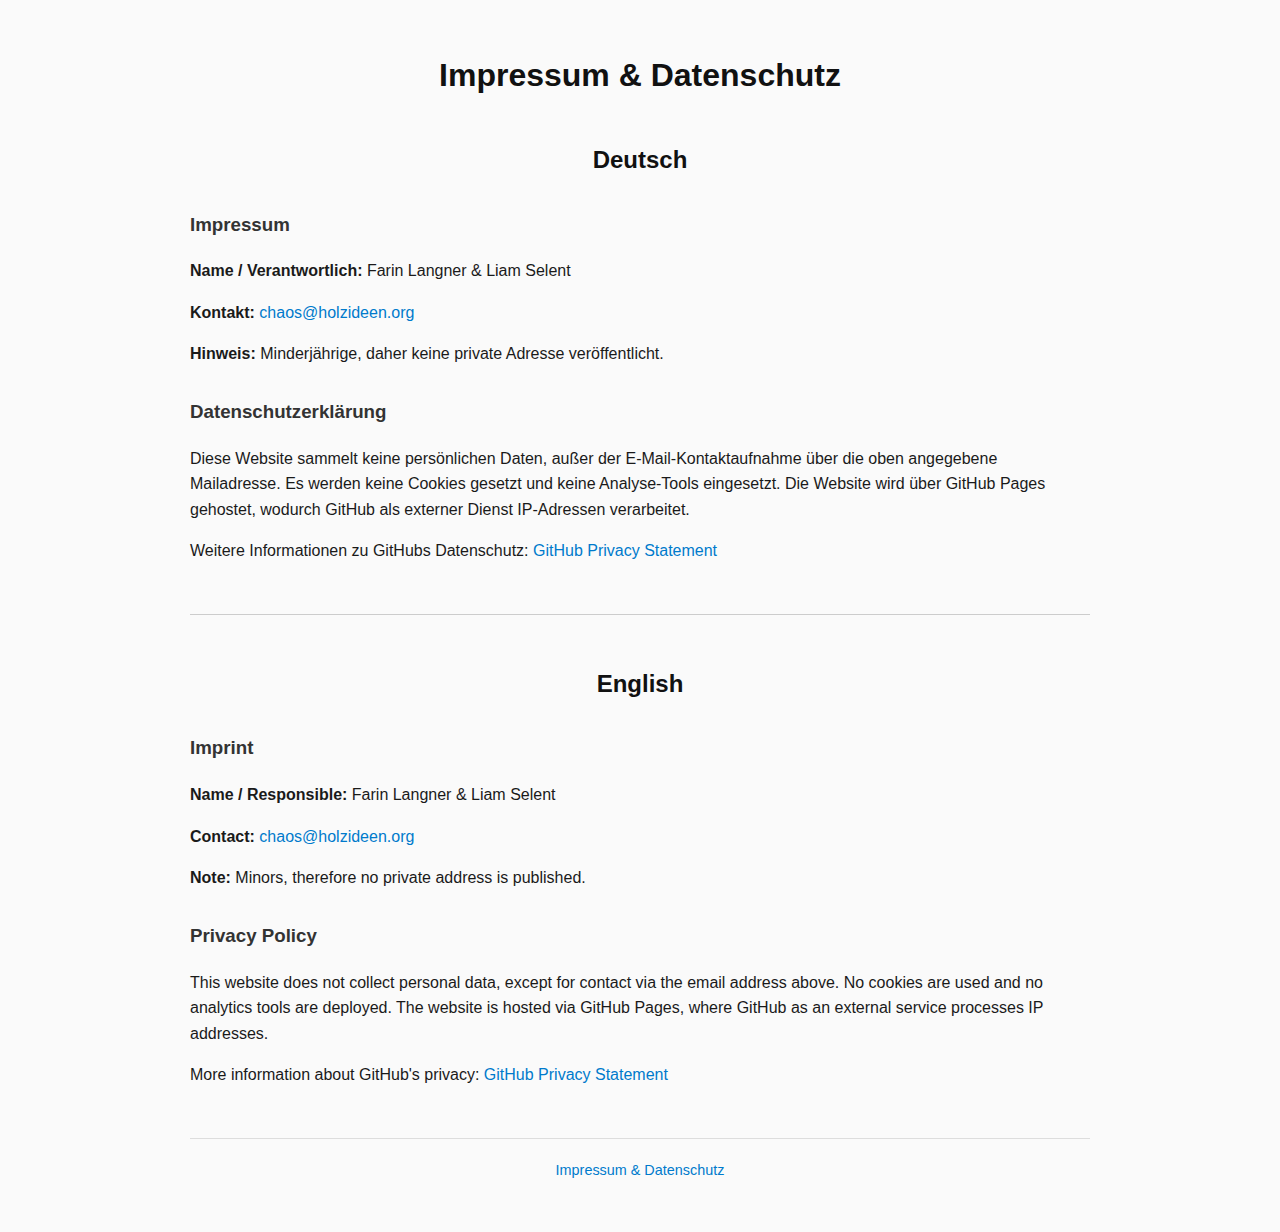
<file: impressum.html>
<!DOCTYPE html>
<html lang="de">
<head>
<meta charset="UTF-8">
<meta name="viewport" content="width=device-width, initial-scale=1.0">
<title>Impressum & Datenschutz</title>
<style>
  /* Minimalistisches, modernes CSS */
  body {
    font-family: 'Helvetica Neue', Arial, sans-serif;
    background-color: #fafafa;
    color: #1a1a1a;
    max-width: 900px;
    margin: 50px auto;
    padding: 0 20px;
    line-height: 1.6;
  }

  h1, h2 {
    text-align: center;
    color: #111;
  }

  h1 {
    font-size: 2em;
    margin-bottom: 20px;
  }

  h2 {
    font-size: 1.5em;
    margin-top: 40px;
    margin-bottom: 20px;
  }

  h3 {
    margin-top: 30px;
    color: #333;
  }

  p {
    margin-bottom: 15px;
  }

  a {
    color: #007acc;
    text-decoration: none;
  }

  a:hover {
    text-decoration: underline;
  }

  hr {
    margin: 50px 0;
    border: none;
    border-top: 1px solid #ccc;
  }

  footer {
    text-align: center;
    font-size: 0.9em;
    margin-top: 50px;
    padding-top: 20px;
    border-top: 1px solid #ddd;
  }

  @media (max-width: 600px) {
    body {
      padding: 0 10px;
    }
  }
</style>
</head>
<body>

<h1>Impressum & Datenschutz</h1>

<h2>Deutsch</h2>

<h3>Impressum</h3>
<p><strong>Name / Verantwortlich:</strong> Farin Langner & Liam Selent</p>
<p><strong>Kontakt:</strong> <a href="mailto:chaos@holzideen.org">chaos@holzideen.org</a></p>
<p><strong>Hinweis:</strong> Minderjährige, daher keine private Adresse veröffentlicht.</p>

<h3>Datenschutzerklärung</h3>
<p>Diese Website sammelt keine persönlichen Daten, außer der E-Mail-Kontaktaufnahme über die oben angegebene Mailadresse. Es werden keine Cookies gesetzt und keine Analyse-Tools eingesetzt. Die Website wird über GitHub Pages gehostet, wodurch GitHub als externer Dienst IP-Adressen verarbeitet.</p>
<p>Weitere Informationen zu GitHubs Datenschutz: <a href="https://docs.github.com/en/site-policy/privacy-policies/github-privacy-statement" target="_blank">GitHub Privacy Statement</a></p>

<hr>

<h2>English</h2>

<h3>Imprint</h3>
<p><strong>Name / Responsible:</strong> Farin Langner & Liam Selent</p>
<p><strong>Contact:</strong> <a href="mailto:chaos@holzideen.org">chaos@holzideen.org</a></p>
<p><strong>Note:</strong> Minors, therefore no private address is published.</p>

<h3>Privacy Policy</h3>
<p>This website does not collect personal data, except for contact via the email address above. No cookies are used and no analytics tools are deployed. The website is hosted via GitHub Pages, where GitHub as an external service processes IP addresses.</p>
<p>More information about GitHub's privacy: <a href="https://docs.github.com/en/site-policy/privacy-policies/github-privacy-statement" target="_blank">GitHub Privacy Statement</a></p>

<footer>
  <a href="/impressum.html">Impressum & Datenschutz</a>
</footer>

</body>
</html>
</file>
